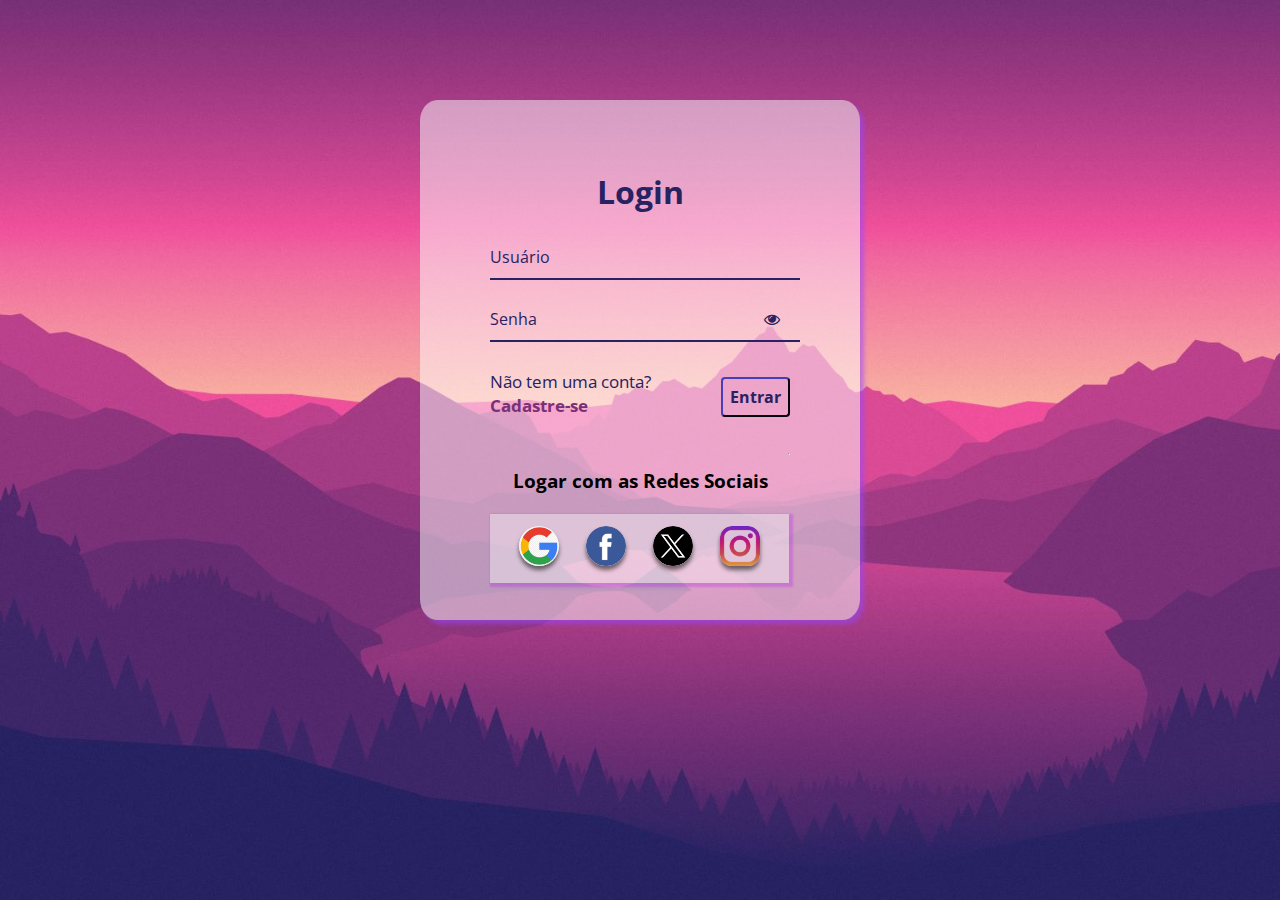
<file: Pagina de login/index.html>
<DOCTYPE html>
<html lang="pt-br">
    <head>
        <meta charset="UTF-8">
        <meta http-equiv="X-UA-Compartible" content="IE=edge">
        <meta name="vivewport" content="width=device-width, initial-scale=1.0">
        <title>Home</title>
    </head>
    <body>
        <h1 id="logado"></h1>


        <button onclick="sair()">Sair</button>

        <script src="./assets/js/index.js"></script>
    </body>
</html>
</file>
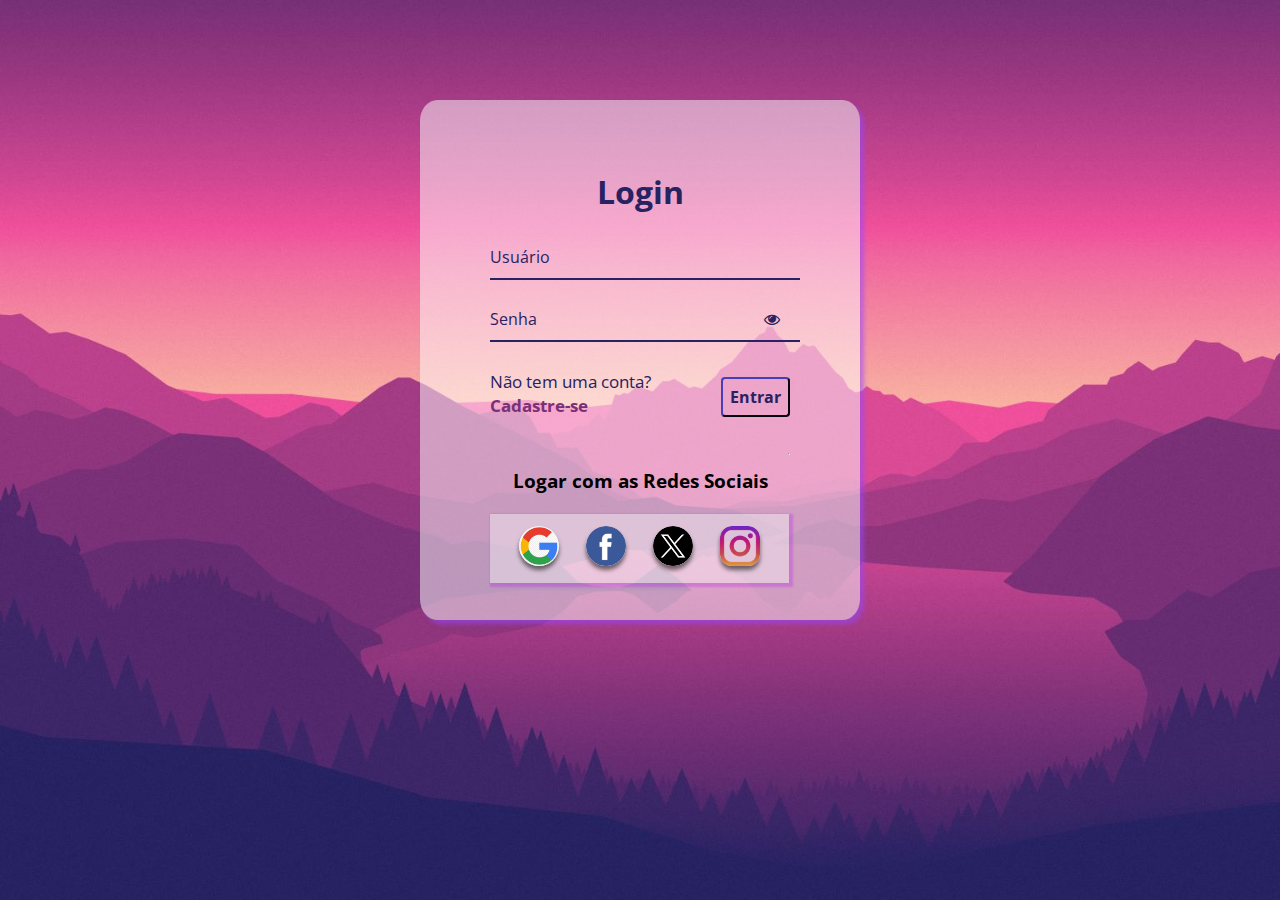
<file: Pagina de login/assets/html/signin.html>
<!DOCTYPE html>
<html lang="pt-br">
<head>
    <meta charset="UTF-8">
    <meta http-equiv="X-UA-Compatible" content="IE=edge">
    <meta name="viewport" content="width=device-width, initial-scale=1.0">
    <link rel="stylesheet" href="https://stackpath.bootstrapcdn.com/font-awesome/4.7.0/css/font-awesome.min.css"/>
    <link rel="stylesheet" href="../css/signin.css">
    <title>Sing-in</title>
</head>
<body>
    <div class='container'>
        <div class='card'>
            <h1> Login </h1>
            
            <div id='msgError'></div>
            <div id='msgSuccess'></div>
            
            <div class='label-float'>
                <input type='text' id='usuario' placeholder='' required>
                <label id='labelusuario' for='usuario'>Usuário</label>
            </div>
            
            <div class='label-float'>
                <input type='password' id='senha' placeholder='' required>
                <label id='labelSenha' for='senha'>Senha</label>
                <i class="fa fa-eye" aria-hidden="true"></i>
            </div>
            
            <div class='justify-center'>
                <p> Não tem uma conta? 
                    <a href='../html/signup.html'>Cadastre-se</a>
                </p>

                <button onclick='Entrar()'>Entrar</button>

            </div>
            
            <div class='justify-center'>
                <hr>
            </div>

            <h2 class="logon-title">Logar com as Redes Sociais</h2>

            <div class="logon-social">
                <a href="https://accounts.google.com/v3/signin/identifier?continue=https%3A%2F%2Fwww.google.com.br%2F%3Fhl%3Dpt-BR&ec=GAZAmgQ&hl=pt-BR&ifkv=AVQVeyxanwSZgo0Y7aub6YI9qv25YmgndKcqPXNmG2Chyqt2EBnEw1CjIUE8fxJhlEEIjlLE0laCtg&passive=true&flowName=GlifWebSignIn&flowEntry=ServiceLogin&dsh=S2131658529%3A1697684095523807&theme=glif"><img src="../images/google-1.png" width="40" height="40" class="logon-icon-g"></a>

                <a href="https://www.facebook.com/login/?privacy_mutation_token=eyJ0eXBlIjowLCJjcmVhdGlvbl90aW1lIjoxNjk3Njg0MTIwLCJjYWxsc2l0ZV9pZCI6MjY5NTQ4NDUzMDcyMDk1MX0%3D"><img src="../images/faceboook.png" width="40" height="40" class="logon-icon-f"></a>

                <a href="https://twitter.com/i/flow/login?input_flow_data=%7B"requested_variant"%3A"eyJsYW5nIjoicHQifQ%3D%3D"%7D"><img src="../images/twitter.png" width="40" height="40" class="logon-icon-t"></a>

                <a href="https://www.instagram.com"><img src="../images/instagram.png" width="40" height="40" class="logon-icon-i"></a>
            
            </div>
        </div>    
    </div>
    <script src="../js/signin.js"></script>
</body>
</html>
</file>
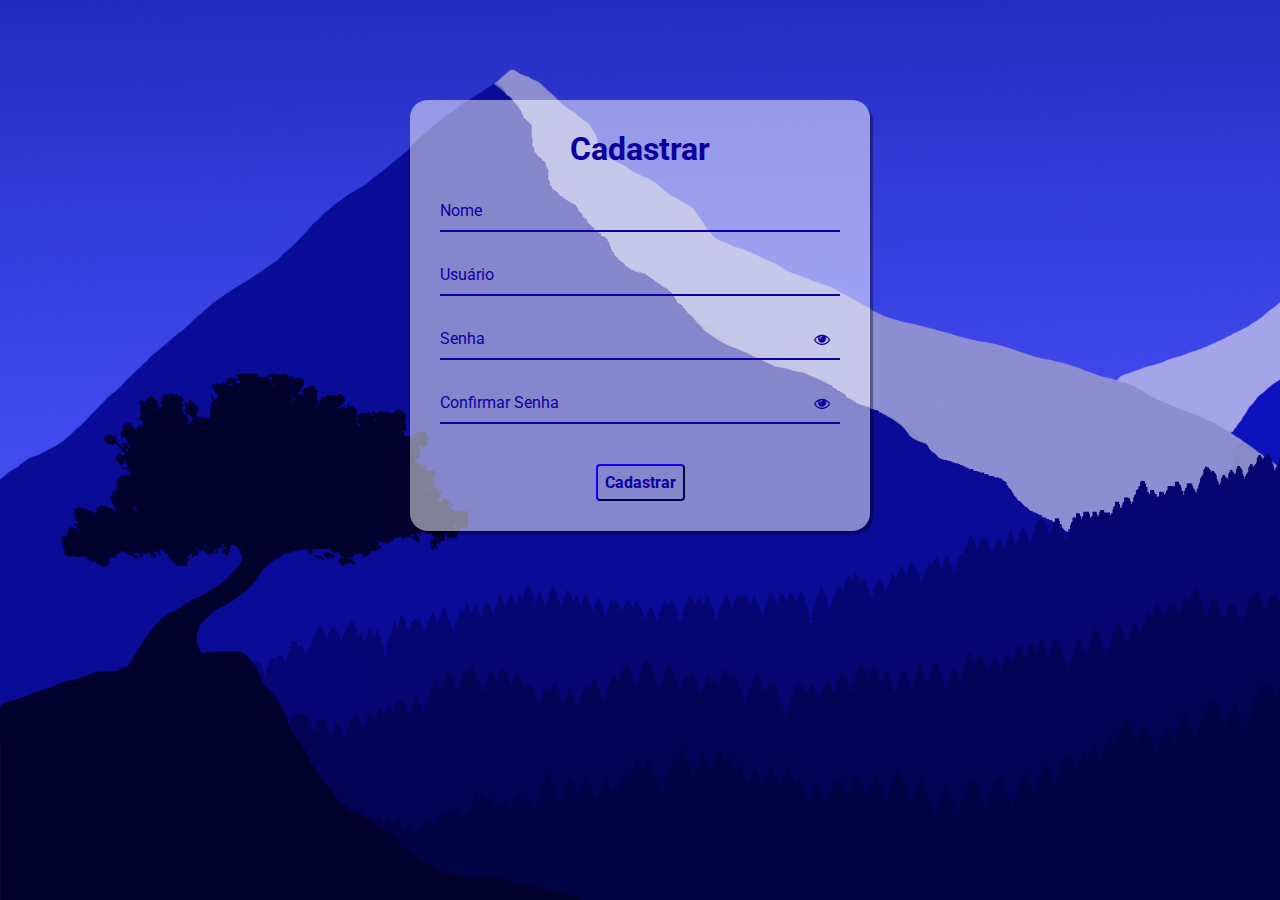
<file: Pagina de login/assets/html/signup.html>
<DOCTYPE html>
<html lang="pt-br">
    <head>
        <meta charset="UTF-8">
        <meta http-equiv="X-UA-Compartible" content="IE=edge">
        <meta name="vivewport" content="width=device-width, initial-scale=1.0">
        <link rel="stylesheet" href="https://stackpath.bootstrapcdn.com/font-awesome/4.7.0/css/font-awesome.min.css">
        <link rel="stylesheet" href="../css/signup.css">
        <title>Sign-up</title>
    </head>
    <body>
        <div class='container'>
            <div class='card'>
              <h1> Cadastrar </h1>
              
              <div id='msgError'></div>
              <div id='msgSuccess'></div>
              
                    <div class="label-float">
                         <input type="text" id="nome" placeholder=" " required>
                         <label id="labelNome" for="nome">Nome</label>
                    </div>
          
                    <div class="label-float">
                         <input type="text" id="usuario" placeholder=" " required>
                         <label id="labelUsuario" for="usuario">Usuário</label>
                    </div>
                      
                    <div class="label-float">
                         <input type="password" id="senha" placeholder=" " required>
                         <label id="labelSenha" for="senha">Senha</label>
                         <i id="verSenha" class="fa fa-eye" aria-hidden="true"></i>
                         
                    </div>
          
                    <div class="label-float">
                         <input type="password" id="confirmSenha" placeholder=" " required>
                         <label id="labelConfirmSenha" for="confirmSenha">Confirmar Senha</label>
                         <i id="verConfirmSenha" class="fa fa-eye" aria-hidden="true"></i>
                    </div>
                      
                    <div class='justify-center'>
                         <button onclick='cadastrar()'>Cadastrar</button>
                    </div>
            </div>
        </div>
        <script src="../js/signup.js"></script>
     </body>
</html>
</file>
<file: Pagina de login/assets/css/signin.css>
@import url('https://fonts.googleapis.com/css2?family=Open+Sans:ital,wght@0,300;0,400;0,500;0,600;0,700;0,800;1,300;1,400;1,500;1,600;1,700;1,800&display=swap');
* {
  margin: 0;
  padding: 0;
  font-family: 'Open Sans', sans-serif;
}

body {
  background-image: url("../images/signin.jpg");
  background-repeat: no-repeat;
  background-size: cover;
  background-attachment: fixed;
}
.container {
  display: flex;
  justify-content: center;
  width: 100%;
  margin-top: 100px;
}
 .card {
   background-color: #ffffff80;
   padding: 70px;
   border-radius: 4%;
   box-shadow: 4px 4px 4px 0px #9747ff8c;
   width: 300px;
   height: 380px;
}
h1{
  text-align: center;
  margin-bottom:20px;
  color: #272262
}
.label-float input{
  width: 100%;
  padding: 5px 5px;
  display: inline-block;
  border: 0;
  border-bottom: 2px solid #272262;
  background-color: transparent;
  outline: none;
  min-width: 180px;
  font-size: 16px;
  transition: all .3s ease-out;
  border-radius: 0;
 }
.label-float{
  position: relative;
  padding-top: 13px;
  margin-top: 5%;
  margin-bottom: 5%;
}
.label-float input:focus{
  border-bottom: 2px solid #4038a0;
}
.label-float label{
  color: #272262;
  pointer-events: none;
  position: absolute;
  top: 0;
  left: 0;
  margin-top: 13px;
  transition: all .3s ease-out;
}
.label-float input:focus + label,
.label-float input:valid + label{
  font-size: 13px;
  margin-top: 0;
  color: #4038a0;
}
button{
  background-color: transparent;
  border-color: #272262;
  color: #272262;
  padding: 7px;
  font-weight: bold;
  font-size: 12pt;
  margin-top: 20px;
  border-radius: 4px;
  cursor: pointer;
  outline: none;
  transition: all .4s ease-out;
}
button:hover{
  background-color: #272262;
  color: #fff;
}
.justify-center{
  display: flex;
  justify-content: right;
}
hr{
  margin-top: 12%;
  margin-bottom: 4%;
}
p{
  margin-top: 12px;
  color: #272262;
  font-size: 13pt;
  text-align: left;  
}
a{
  color: #7a3077;
  font-weight: bold;
  text-decoration: none;
  transition: all .3s ease-out;
}
a:hover{
  color: #272262;
}
.fa-eye{
  position: absolute;
  top: 16px;
  right: 10px;
  cursor: pointer;
  color: #272262;
}
.logon-title{
  display: flex;
  justify-content: center;
  align-items: center;
  font-size: 1.2rem;
  margin-bottom: 20px;
}

.logon-social{
  display: flex;
  justify-content: center;
  align-items: center;
  background-color: #fdfdfd69;
  box-shadow: 2px 2px 2px 2px #b008fd42;
  padding: 12px;
  width: 275px;
  gap: 27px;
}
.logon-icon-g{
  justify-content: center;
  align-items: center;
  border-radius: 50%;
  box-shadow: 0 4px 4px #0008;
}
.logon-icon-f{
  justify-content: center;
  align-items: center;
  border-radius: 50%;
  box-shadow: 0 4px 4px #0008;
}
.logon-icon-t{
  justify-content: center;
  align-items: center;
  border-radius: 50%;
  box-shadow: 0 4px 4px #0008;
}
.logon-icon-i{
  justify-content: center;
  align-items: center;
  border-radius: 30%;
  box-shadow: 0 4px 4px #0008;
}

#msgError{
  text-align: center;
  color: #ff0000;
  background-color: #ffbbbb;
  padding: 10px;
  border-radius: 4px;
  display: none;
}
#msgSuccess{
  text-align: center;
  color: #00bb00;
  background-color: #bbffbe;
  padding: 10px;
  border-radius: 4px;
  display: none;
  
}
</file>
<file: Pagina de login/assets/css/signup.css>
@import url('https://fonts.googleapis.com/css2?family=Roboto:ital,wght@0,100;0,300;0,400;0,500;0,700;0,900;1,100;1,300;1,400;1,500;1,700;1,900&display=swap');

* {
  margin: 0;
  padding: 0;
  font-family: 'Roboto', sans-serif;
}

body {
  background-image: url("../images/signup.png");
  background-repeat: no-repeat;
  background-size: cover;
  background-attachment: fixed
  
}

.container {
  display: flex;
  justify-content: center;
  width: 100%;
  margin-top: 100px;
}

.card {
  background-color: #ffffff80;
  padding: 30px;
  border-radius: 4%;
  box-shadow: 3px 3px 1px 0px #00000060;
  width: 400px;
}

h1{
  text-align: center;
  margin-bottom: 20px;
  color: #0d009c
}

.label-float input{
  width: 100%;
  padding: 5px 5px;
  display: inline-block;
  border: 0;
  border-bottom: 2px solid #0d009c;
  background-color: transparent;
  outline: none;
  min-width: 180px;
  font-size: 16px;
  transition: all .3s ease-out;
  border-radius: 0;
  
}

.label-float{
  position: relative;
  padding-top: 13px;
  margin-top: 5%;
  margin-bottom: 5%;
}

.label-float input:focus{
  border-bottom: 2px solid #4038a0;
}

.label-float label{
  color: #0d009c;
  pointer-events: none;
  position: absolute;
  top: 0;
  left: 0;
  margin-top: 13px;
  transition: all .3s ease-out;
}

.label-float input:focus + label,
.label-float input:valid + label{
  font-size: 13px;
  margin-top: 0;
  color: #4038a0
}

button{
  background-color: transparent;
  border-color: #0d009c;
  color: #0d009c;
  padding: 7px;
  font-weight: bold;
  font-size: 12pt;
  margin-top: 20px;
  border-radius: 4px;
  cursor: pointer;
  outline: none;
  transition: all .4s ease-out;
}

button:hover{
  background-color: #0d009c;
  color: #fff;
}

.justify-center{
  display: flex;
  justify-content: center;
}

.fa-eye{
  position: absolute;
  top: 15px;
  right: 10px;
  cursor: pointer;
  color: #0d009c;
}

#msgError{
  text-align: center;
  color: #ff0000;
  background-color: #ffbbbb;
  padding: 10px;
  border-radius: 4px;
  display: none;
}

#msgSuccess{
  text-align: center;
  color: #00bb00;
  background-color: #bbffbe;
  padding: 10px;
  border-radius: 4px;
  display: none;
}
</file>
